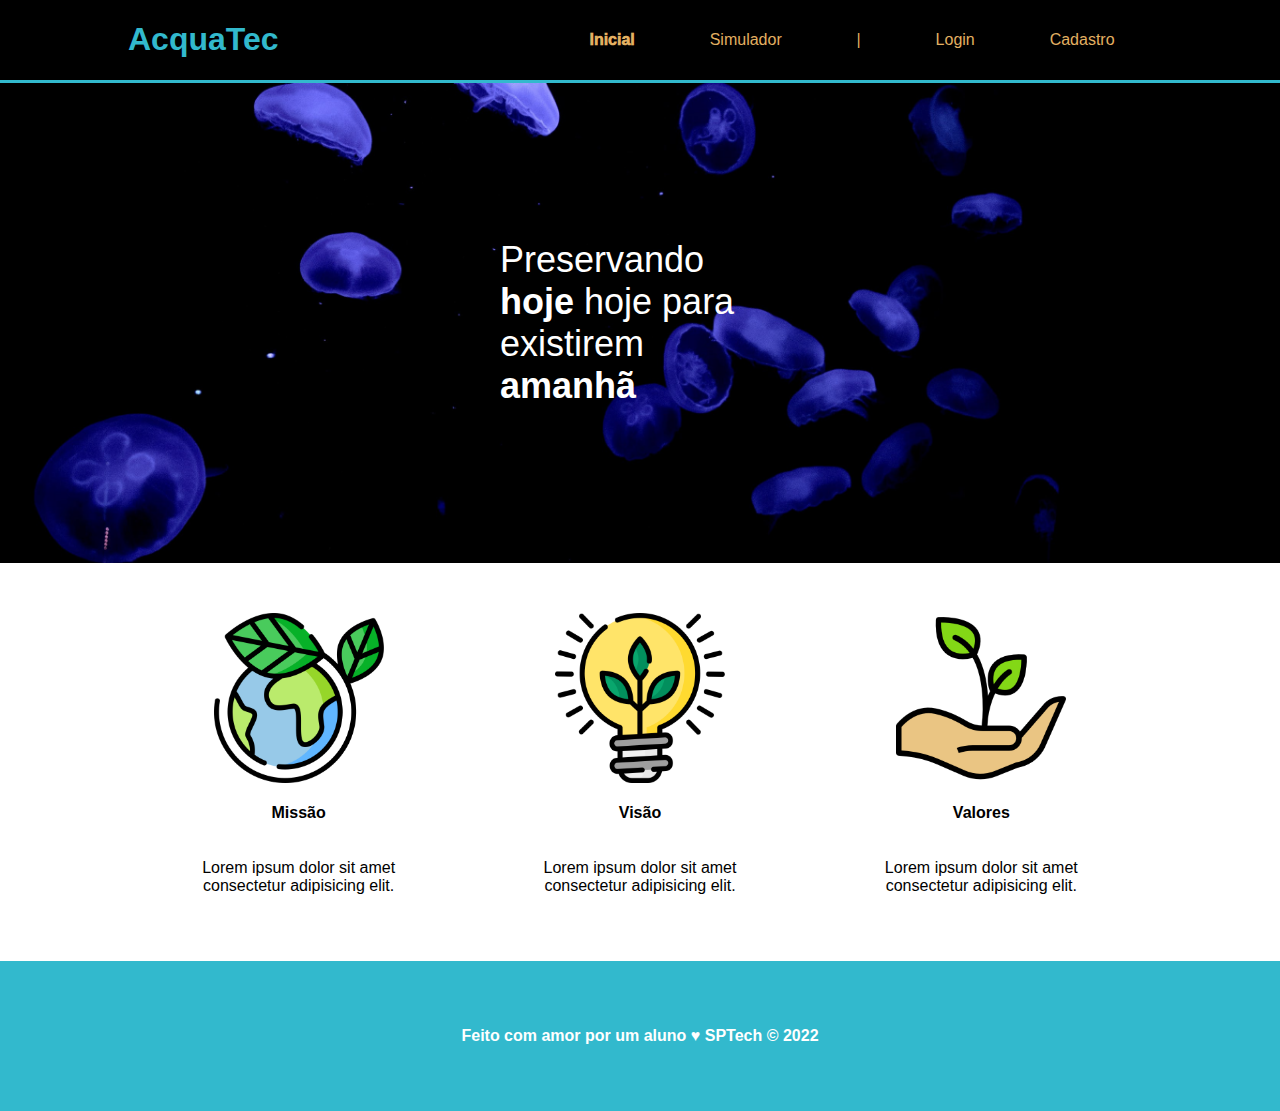
<file: Index.html>
<!DOCTYPE html>
<html lang="en">

<head>
    <meta charset="UTF-8">
    <meta http-equiv="X-UA-Compatible" content="IE=edge">
    <meta name="viewport" content="width=device-width, initial-scale=1.0">
    <title>Home</title>
    <link rel="stylesheet" href="Estilos.css">

</head>

<body>
    <div class="header">
        <div class="container">
            <h1>AcquaTec</h1>
            <ul class="navbar">
                <li id="aqui">Inicial</li>
                <li>Simulador</li>
                <li>|</li>
                <li><a href="Login.html">Login</a></li>
                <li><a href="Cadastro.html">Cadastro</a></li>
            </ul>
        </div>
    </div>

    <div class="banner">
        <div class="container">
            <p>Preservando <span>hoje</span> hoje para existirem <span>amanhã</span> </p>
        </div>
    </div>

    <div class="social">




        <div class="container">
            <div class="boxes">
                <div class="box">
                    <img src="assets/imgs/planet-earth_color.png" alt="Icone de missão">
                    <h4>Missão</h4>
                    <p> Lorem ipsum dolor sit amet consectetur adipisicing elit. </p>
                </div>
                <div class="box"><img src="assets/imgs/lightbulb_color.png" alt="Icone de missão">
                    <h4>Visão</h4>
                    <p> Lorem ipsum dolor sit amet consectetur adipisicing elit. </p>
                </div>
                <div class="box"><img src="assets/imgs/growth_color.png" alt="Icone de missão">
                    <h4>Valores</h4>
                    <p> Lorem ipsum dolor sit amet consectetur adipisicing elit. </p>
                </div>
            </div>
        </div>
    </div>

    <div class="footer">
        <div class="container">
            <h4>Feito com amor por um aluno &hearts; SPTech &copy; 2022</h4>
        </div>
    </div> 







</body>

</html>
</file>
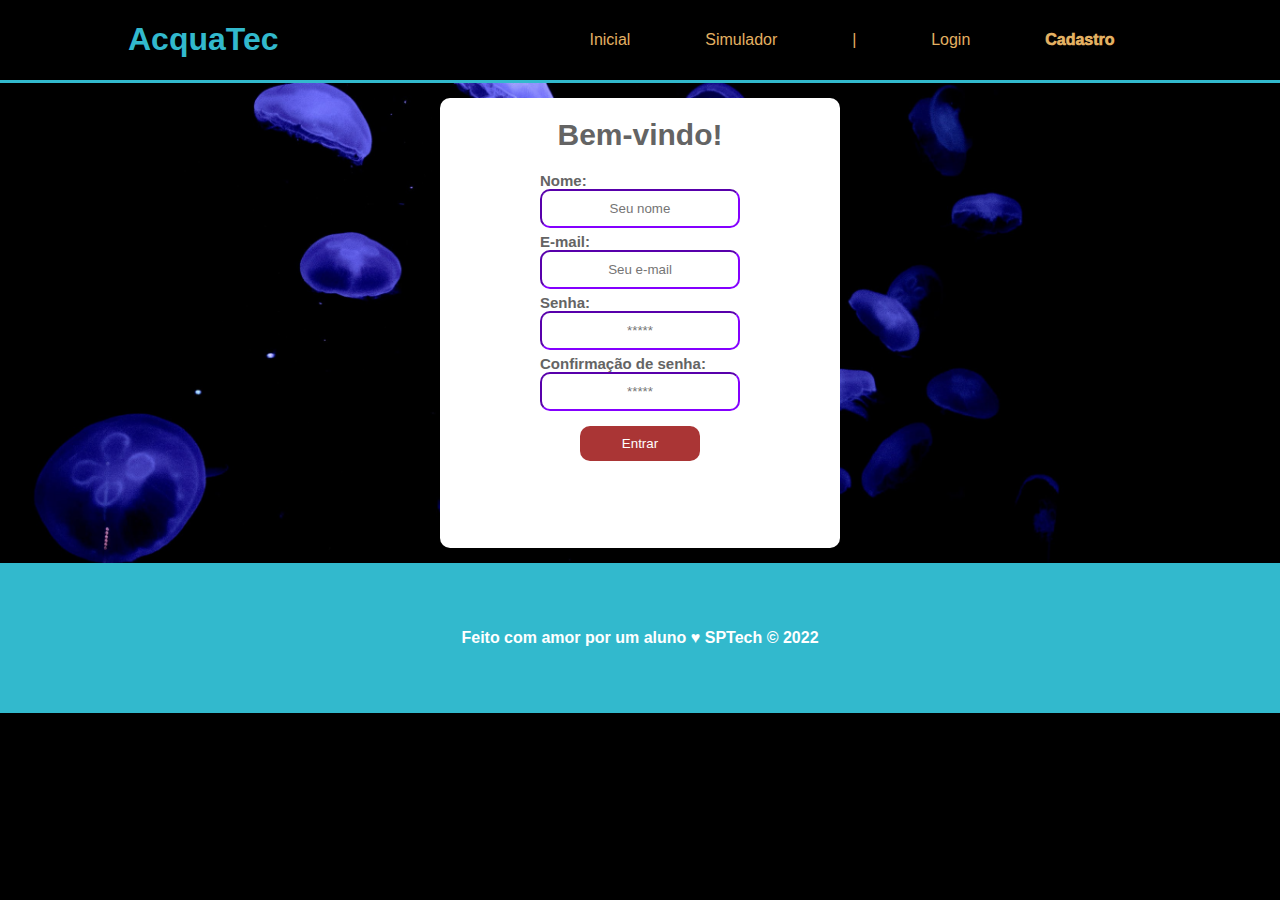
<file: Cadastro.html>
<!DOCTYPE html>
<html lang="en">
  <head>
    <meta charset="UTF-8" />
    <meta http-equiv="X-UA-Compatible" content="IE=edge" />
    <meta name="viewport" content="width=device-width, initial-scale=1.0" />
    <title>Cadastro</title>
    <link rel="stylesheet" href="Estilos.css" />
    <link rel="stylesheet" href="Cadastro-estilo.css" />
  </head>

  <body>
    <div class="header">
      <div class="container">
        <h1>AcquaTec</h1>
        <ul class="navbar">
          <li><a href="Index.html">Inicial</a></li>
          <li>Simulador</li>
          <li>|</li>
          <li><a href="Login.html">Login</a></li>
          <li id="aqui">Cadastro</li>
        </ul>
      </div>
    </div>

    <div class="banner">
      <div class="container">
        <div class="caixa_formulario">
          <h1>Bem-vindo!</h1>
          <div class="formulario">
            <span>Nome:</span>
            <input id="nome_input" placeholder="Seu nome" />

            <span>E-mail:</span>
            <input id="email_input" type="email" placeholder="Seu e-mail" />

            <span>Senha:</span>
            <input id="senha_input" type="password" placeholder="*****" />

            <span>Confirmação de senha:</span>
            <input id="confirma_input" type="password" placeholder="*****" />

            <button>Entrar</button>
          </div>
        </div>
      </div>
    </div>

    <div class="footer">
      <div class="container">
        <h4>Feito com amor por um aluno &hearts; SPTech &copy; 2022</h4>
      </div>
    </div>
  </body>
</html>
</file>
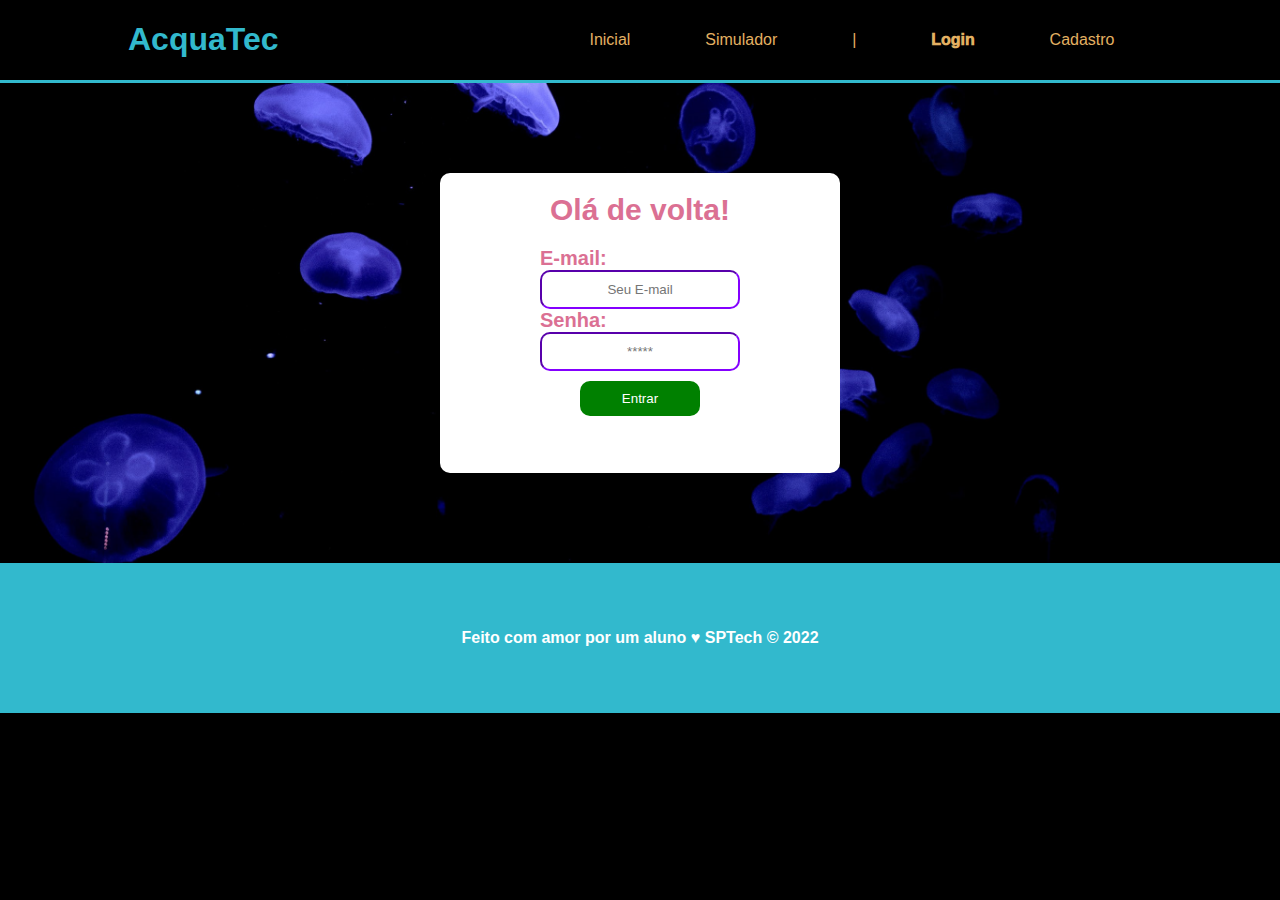
<file: Login.html>
<!DOCTYPE html>
<html lang="en">
  <head>
    <meta charset="UTF-8" />
    <meta http-equiv="X-UA-Compatible" content="IE=edge" />
    <meta name="viewport" content="width=device-width, initial-scale=1.0" />
    <title>Login</title>
    <link rel="stylesheet" href="Estilos.css" />
    <link rel="stylesheet" href="Formulario-estilo.css" />
  </head>

  <body>
    <div class="header">
      <div class="container">
        <h1>AcquaTec</h1>
        <ul class="navbar">
          <li><a href="Index.html">Inicial</a></li>
          <li>Simulador</li>
          <li>|</li>
          <li id="aqui">Login</li>
          <li>Cadastro</li>
        </ul>
      </div>
    </div>

    <div class="banner">
      <div class="container">
        <div class="caixa_formulario">
          <h1>Olá de volta!</h1>
          <div class="formulario">
            <span>E-mail:</span>
            <input id="email_input" placeholder="Seu E-mail" />

            <span>Senha:</span>
            <input id="senha_input" type="password" placeholder="*****" />

            <button>Entrar</button>
          </div>
        </div>
      </div>
    </div>

    <div class="footer">
      <div class="container">
        <h4>Feito com amor por um aluno &hearts; SPTech &copy; 2022</h4>
      </div>
    </div>
  </body>
</html>
</file>
<file: Estilos.css>
body {
    margin: 0;
    font-family: sans-serif;
    background-color: black;
}

.header {
    color: #32b9cd;
    border-bottom: solid 3px #32b9cd;
    /* border: solid 3px green; */
}

.container {
    /* border: solid 3px yellow; */
    width: 80%;
    margin: auto;
}

a {
    color: #e3b062;
    text-decoration: none;
}

.header .container {
    display: flex;
    justify-content: space-between;
}

.header ul #aqui {
    font-weight: 1000;
    
}

.navbar {
    display: flex;
    width: 600px;
    justify-content: space-around;
    color: #e3b062;
    list-style: none;
    align-items: center;
}

.banner {
    /* border: solid 3px pink; */
    color: white;
    padding: 40px;
    height: 400px;
    background-image: url("assets/imgs/bg-jelly-fish-para_outras_pags.png");
    background-size: cover;
}

.banner .container {
    /* border: solid 3px red; */
    height: 400px;
    display: flex;
    justify-content: center;
    align-items: center;
}

.banner p {
    /* border: solid 3px green; */
    font-size: 36px;
    width: 280px;
}

.banner .container span {
    font-weight: 800;
}

/* missão visão valores */
.social {
    /* border: solid 3px green; */
    background-color: white;
}

.box img {
    width: 170px;

}

/* .social .container {
    border: solid 3px purple;
} */

.social .container .boxes {
    /* border: solid 3px yellow; */
    display: flex;
}

.box {
    margin: 50px;
    /* border: solid 3px blue; */
    display: flex;
    flex-direction: column;
    align-items: center;
}

.social p {
    text-align: center;
}

/* Footer */
.footer {
    background-color: #32b9cd;
    height: 150px;
    color: #fff;
    display: flex;
}

.footer .container {
    display: flex;
    justify-content: center;
}
</file>
<file: Cadastro-estilo.css>
.caixa_formulario {
    background: white;
    width:  400px;
    height: 450px;
    color: rgb(100, 100, 100);
    display: flex;
    flex-direction: column;
    align-items: center;
    border-radius: 10px;
}

.caixa_formulario h1 {
font-size: 30px;
}

.formulario {
    display: flex;
    flex-direction: column;
    width: 200px;
}

.formulario button {
    margin-top: 10px;
    background: rgb(170, 53, 53);
    color: white;
    padding: 10px 15px;
    border: none;
    border-radius: 10px;
    width: 120px;
    align-self: center;

}

.formulario input {
    padding: 10px 15px;
    text-align: center;
    border-color: rgb(132, 0, 255);
    border-radius: 10px;
    margin-bottom: 5px;
}

.formulario span {
    font-size: 15px;
}
</file>
<file: Formulario-estilo.css>
.caixa_formulario {
    background: white;
    width:  400px;
    height: 300px;
    color: palevioletred;
    display: flex;
    flex-direction: column;
    align-items: center;
    border-radius: 10px;
}

.caixa_formulario h1 {
font-size: 30px;
}

.formulario {
    display: flex;
    flex-direction: column;
    width: 200px;
}

.formulario button {
    margin-top: 10px;
    background: green;
    color: white;
    padding: 10px 15px;
    border: none;
    border-radius: 10px;
    width: 120px;
    align-self: center;

}

.formulario input {
    padding: 10px 15px;
    text-align: center;
    border-color: rgb(132, 0, 255);
    border-radius: 10px;
}

.formulario span {
    font-size: 20px;
}
</file>
